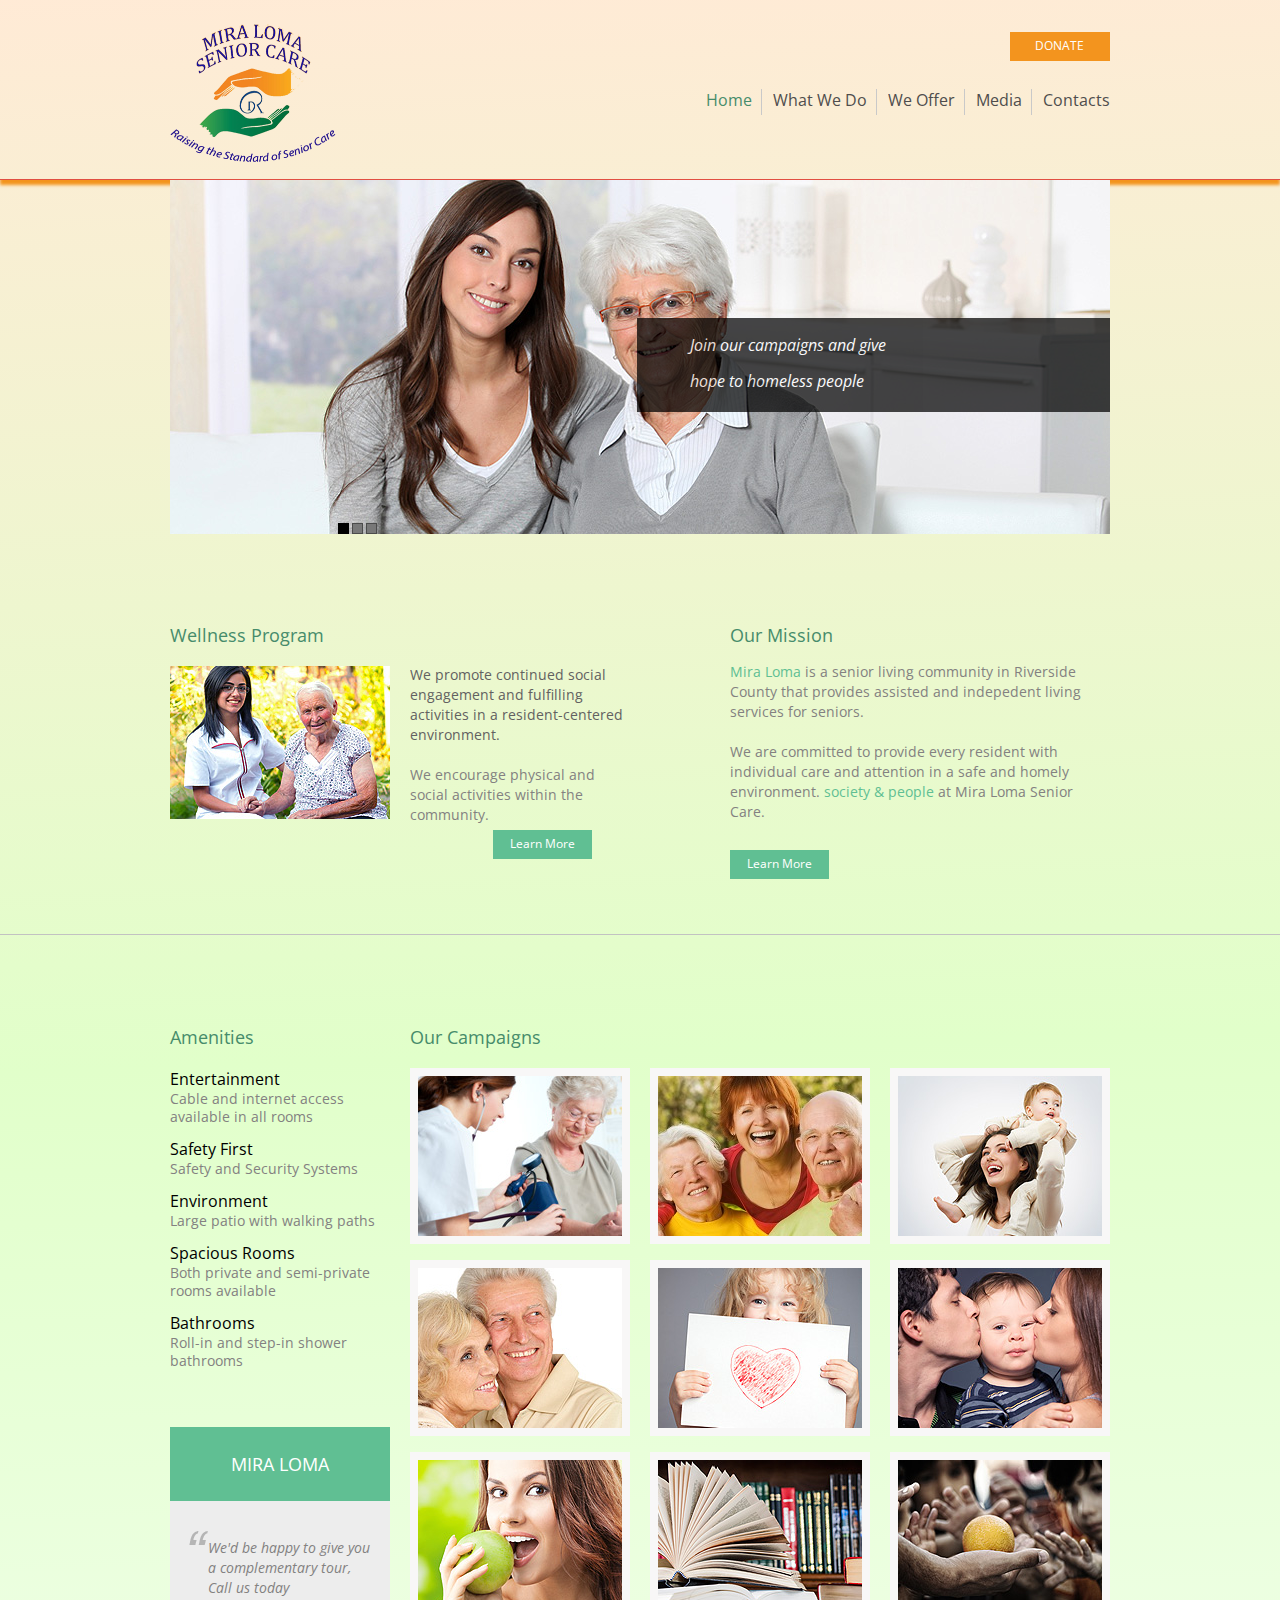
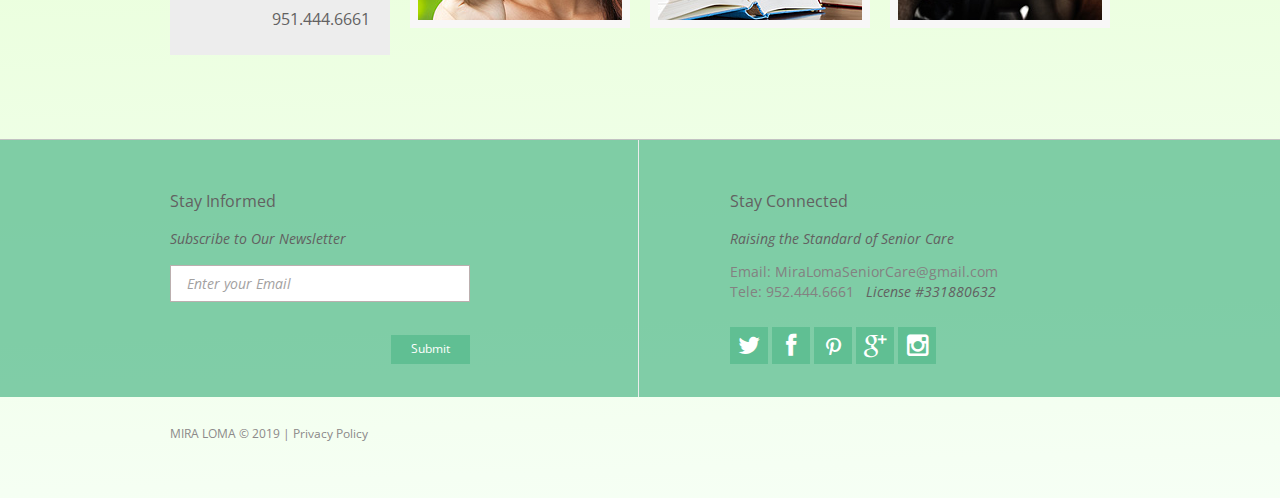
<file: index.html>
﻿<!DOCTYPE html>
<html lang="en">
	<head>
	<title>Home</title>
	<meta charset="utf-8">
	<meta name = "format-detection" content = "telephone=no" />
	<link rel="icon" href="images/favicon.ico">
	<link rel="shortcut icon" href="images/favicon.ico" />
	<link rel="stylesheet" href="css/form.css">
	<link rel="stylesheet" href="css/thumbs.css">
	<link rel="stylesheet" href="css/slider.css">
	<link rel="stylesheet" href="css/style.css">
	<script src="js/jquery.js"></script>
	<script src="js/jquery-migrate-1.2.1.js"></script>
	<script src="js/script.js"></script>
	<script src="js/superfish.js"></script>
	<script src="js/sForm.js"></script>
	<script src="js/jquery.ui.totop.js"></script>
	<script src="js/jquery.equalheights.js"></script>
	<script src="js/jquery.easing.1.3.js"></script>
	<script src="js/jquery.iosslider.min.js"></script>
	<script>
	$(document).ready(function(){
		$().UItoTop({ easingType: 'easeOutQuart' });
		});
	</script>
	<!--[if lt IE 8]>
	<div style=' clear: both; text-align:center; position: relative;'>
		<a href="http://windows.microsoft.com/en-US/internet-explorer/products/ie/home?ocid=ie6_countdown_bannercode">
			<img src="http://storage.ie6countdown.com/assets/100/images/banners/warning_bar_0000_us.jpg" border="0" height="42" width="820" alt="You are using an outdated browser. For a faster, safer browsing experience, upgrade for free today." />
		</a>
	</div>
	<![endif]-->
	<!--[if lt IE 9]>
	<script src="js/html5shiv.js"></script>
	<link rel="stylesheet" media="screen" href="css/ie.css">
	<![endif]-->
      
	</head>
	<body class="page1" id="top">
<!--==============================header=================================-->
		<header>
			<div class="container_12">
				<div class="grid_12">
					<h1>
						<a href="index.html">
							<img class="logo" src="images/logo.png" alt="Your Happy Family">
						</a>
					</h1>
					<div class="menu_block ">
						<a href="#" class="donate">DONATE</a>
						<div class="clear"></div>
						<nav class="horizontal-nav full-width horizontalNav-notprocessed">
							<ul class="sf-menu">
								<li class="current"><a href="index.html">Home</a></li>
								<li><a href="WhatWeDo.html">What We Do</a></li>
								<li><a href="WeOffer.html">We Offer</a></li>
								<li><a href="Media.html">Media</a></li>
								<li><a href="Contactus.html">Contacts</a></li>
							</ul>
						</nav>
						<div class="clear"></div>
					</div>
				</div>
			</div>
		</header>
		<div class="fluidHeight container_12">
			<div class="sliderContainer">
				<div class="iosSlider">
					<div class="slider">
						<div class="item item1">
							<div class="inner">
								<div class="text1"><span>Join our campaigns and give <br>hope to homeless people</span></div>
							</div>
						</div>
						<div class="item item2">
							<div class="inner">
								<div class="text1"><span>Make the right choice! <br>Help those who are in need.</span></div>
							</div>
						</div>
						<div class="item item3">
							<div class="inner">
								<div class="text1"><span>Our mission is to engage more people in the fight <br> for better life of needy people</span></div>
							</div>
						</div>
					</div>
				</div>
				<div class="slideSelectors">
					<div class="item selected"></div>
					<div class="item"></div>
					<div class="item"></div>
				</div>
			</div>
		</div>
<!--==============================Content=================================-->
		<div class="content">
			<div class="container_12">
				<div class="grid_6">
					<h2>Wellness Program</h2>
					<img src="images/page1_img1.jpg" alt="" class="img_inner fleft">
					<div class="extra_wrapper">
						<p class="col2">We promote continued social engagement and fulfilling activities in a resident-centered environment.</p>
						We encourage physical and social activities within the community.
						<a href="WeOffer.html" class="btn">Learn More</a>
					</div>
					<div class="clear"></div>
				</div>
				<div class="grid_5 prefix_1">
					<h2>Our Mission</h2>
					<div class="rel1">
						<p><span class="col1"><a href="WhatWeDo.html" >Mira Loma</a></span> is a senior living community in Riverside County that provides assisted and indepedent living services for seniors.</p>
						We are committed to provide every resident with individual care and attention in a safe and homely environment. <span class="col1"><a href="Media.html" rel="nofollow">society &amp; people </a></span> at Mira Loma Senior Care.
					</div>
                    <a href="WhatWeDo.html" class="btn">Learn More</a>
				</div>
			</div>
			<div class="hor"></div>
			<div class="container_12">
				<div class="grid_3">
					<h2>Amenities</h2>
					<ul class="list">
						<li>
							<div class="extra_wrapper">
								<div class="title col2"><a href="#">Entertainment</a></div>
								Cable and internet access available in all rooms
							</div>
						</li>
						<li>
							
							<div class="extra_wrapper">
								<div class="title col2"><a href="#">Safety First</a></div>
								Safety and Security Systems
							</div>
						</li>
						<li>
							
							<div class="extra_wrapper">
								<div class="title col2"><a href="#">Environment</a></div>
								Large patio with walking paths
							</div>
						</li>
						<li>
							
							<div class="extra_wrapper">
								<div class="title col2"><a href="#">Spacious Rooms</a></div>
								Both private and semi-private rooms available
							</div>
						</li>
                        <li>

                            <div class="extra_wrapper">
                                <div class="title col2"><a href="#">Bathrooms</a></div>
                                Roll-in and step-in shower bathrooms
                            </div>
                        </li>
					</ul>
					<blockquote class="bq1">
						<div class="title">MIRA LOMA </div>
						<p>We'd be happy to give you a complementary tour, Call us today</p>
						<div class="col2">951.444.6661</div>
					</blockquote>
				</div>
				<div class="grid_9">
					<h2>Our Campaigns</h2>
					<section>
						<ul id="da-thumbs" class="da-thumbs">
							<li>
								<a href="#">
								<img src="images/th1.jpg" alt="" />
								<div><span>Medication Management</span></div>
								</a>
							</li>
							<li>
								<a href="#">
								<img src="images/th2.jpg" alt="" />
								<div><span>Daily Exercise Activities</span></div>
								</a>
							</li>
							<li>
								<a href="#">
								<img src="images/th3.jpg" alt="" />
								<div><span>Empowering Women</span></div>
								</a>
							</li>
							<li>
								<a href="#">
								<img src="images/th4.jpg" alt="" />
								<div><span>Relationship-Based care</span></div>
								</a>
							</li>
							<li>
								<a href="#">
								<img src="images/th5.jpg" alt="" />
								<div><span>A Team of Serving Hearts</span></div>
								</a>
							</li>
							<li>
								<a href="#">
								<img src="images/th6.jpg" alt="" />
								<div><span>Dementia Care Program</span></div>
								</a>
							</li>
							<li>
								<a href="#">
								<img src="images/th7.jpg" alt="" />
								<div><span>Healthy Nutrition</span></div>
								</a>
							</li>
							<li>
								<a href="#">
								<img src="images/th8.jpg" alt="" />
								<div><span>Educated World</span></div>
								</a>
							</li>
							<li>
								<a href="#">
								<img src="images/th9.jpg" alt="" />
								<div><span>A Joy of Every Day</span></div>
								</a>
							</li>
						</ul>
					</section>
				</div>
			</div>
		</div>
		<div class="bottom_block">
			<div class="container_12">
				<div class="grid_4">
					<h3>Stay Informed</h3>
					<div class="text1">Subscribe to Our Newsletter</div>
					<form id="newsletter">
						<div class="rel">
							<div class="success">Your subscribe request has been sent!</div>
							<label class="email">
								<input type="email" value="Enter your Email" >
								<span class="error">*This is not a valid email address.</span>
							</label>
						</div>
						<a href="#" class="btn" data-type="submit">Submit</a>
					</form>
				</div>
				<div class="grid_5 prefix_3">
					<h3>Stay Connected</h3>
                    <div class="text1">
                        Raising the Standard of Senior Care
                    </div>
                        Email: MiraLomaSeniorCare@gmail.com 
                    <br />
                       Tele: 952.444.6661 <span class="text1"> &nbsp; License #331880632</span>                         
                    <div class="socials">
                            <a href="#"><div class="fa fa-twitter"></div></a>
                            <a href="#"><div class="fa fa-facebook"></div></a>
                            <a href="#"><div class="fa fa-pinterest-square"></div></a>
                            <a href="#"><div class="fa fa-google-plus"></div></a>
                            <a href="#"><div class="fa fa-instagram"></div></a>
                        </div>
                    </div>
			</div>
		</div>
<!--==============================footer=================================-->
		<footer>
			<div class="container_12">
				<div class="grid_12">
                    <div class="copy1">
                        MIRA LOMA &copy; 2019 | <a href="#">Privacy Policy</a> 
                    </div>
				</div>
			</div>
		</footer>
		<script src="js/jquery.hoverdir.js"></script>
		<script>
		$(document).ready(function() {
		 $('.iosSlider').iosSlider({
			desktopClickDrag: true,
			snapToChildren: true,
			navSlideSelector: '.sliderContainer .slideSelectors .item',
			onSlideComplete: slideComplete,
			onSliderLoaded: sliderLoaded,
			onSlideChange: slideChange,
			scrollbar: false,
			autoSlide: true,
			autoSlideTimer: 3300,
			infiniteSlider: true
		 });
		});
		function slideChange(args) {
		 $('.sliderContainer .slideSelectors .item').removeClass('selected');
		 $('.sliderContainer .slideSelectors .item:eq(' + (args.currentSlideNumber - 1) + ')').addClass('selected');
		}
		function slideComplete(args) {
		 if(!args.slideChanged) return false;
		 $(args.sliderObject).find('.text1, .text2').attr('style', '');
		 $(args.currentSlideObject).find('.text1').animate({
			right: '100px',
			opacity: '0.72'
		 }, 400, 'easeOutQuint');
		 $(args.currentSlideObject).find('.text2').delay(200).animate({
			right: '70px',
			opacity: '0.72'
		 }, 400, 'easeOutQuint');
		}
		function sliderLoaded(args) {
		 $(args.sliderObject).find('.text1, .text2').attr('style', '');
		 $(args.currentSlideObject).find('.text1').animate({
			right: '100px',
			opacity: '0.72'
		 }, 400, 'easeOutQuint');
		 $(args.currentSlideObject).find('.text2').delay(200).animate({
			right: '70px',
			opacity: '0.72'
		 }, 400, 'easeOutQuint');
		 slideChange(args);
		}
		$(function() {
				$(' #da-thumbs > li ').each( function() { $(this).hoverdir(); } );
			});
		</script>
	</body>
</html>
</file>
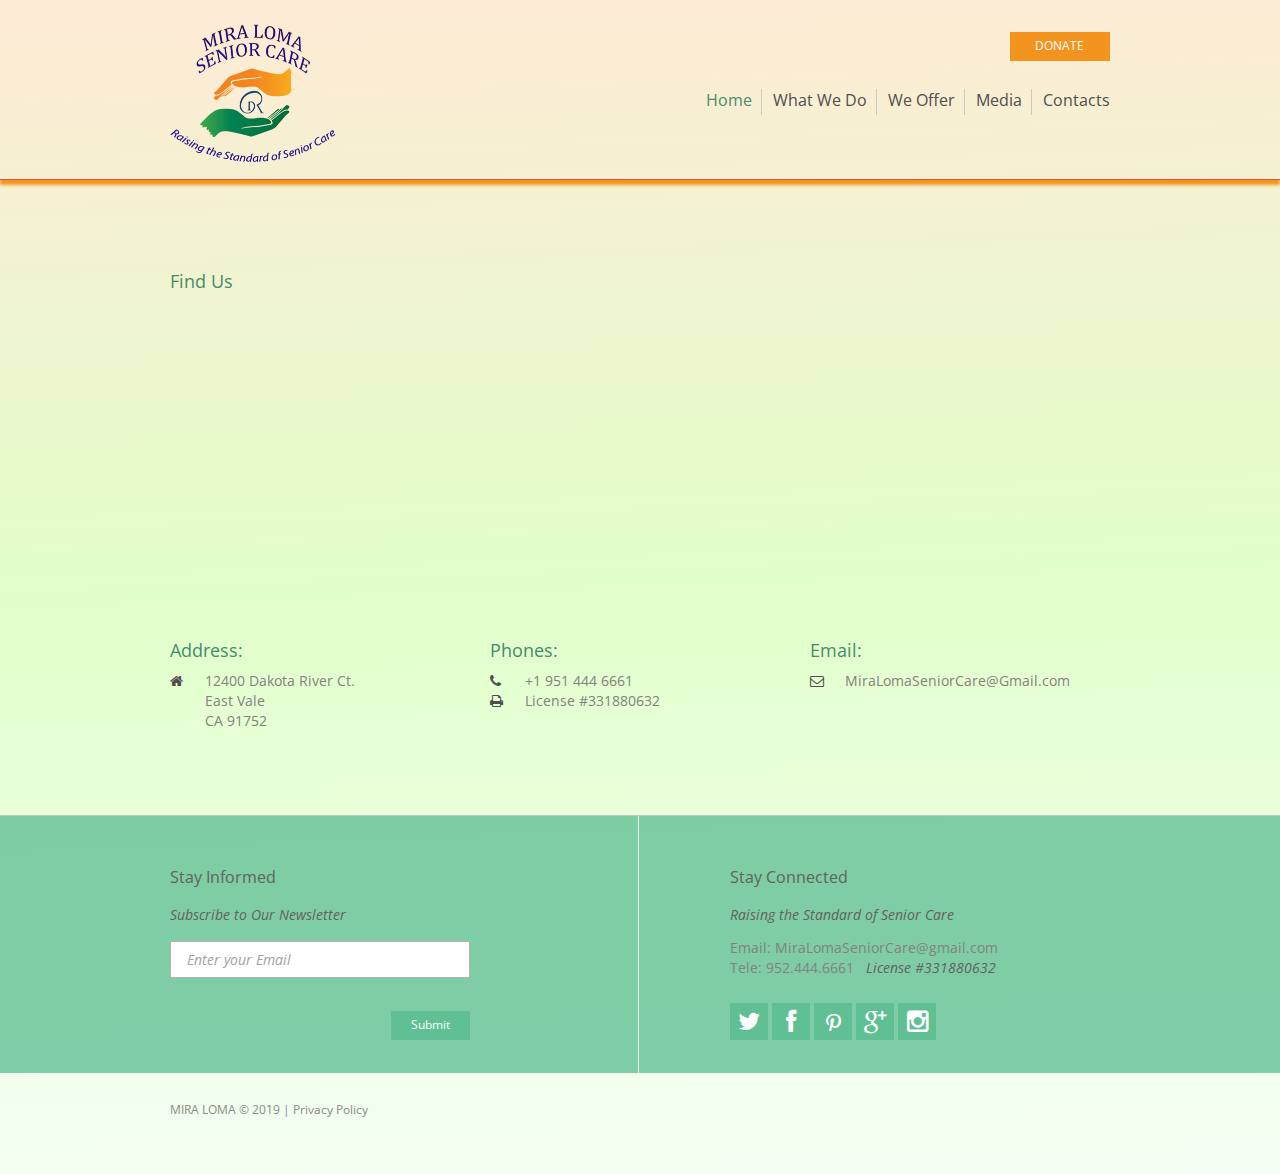
<file: Contactus.html>
﻿<!DOCTYPE html>
<html lang="en">
	<head>
		<title>Contacts</title>
		<meta charset="utf-8">
		<meta name = "format-detection" content = "telephone=no" />
		<link rel="icon" href="images/favicon.ico">
		<link rel="shortcut icon" href="images/favicon.ico" />
		<link rel="stylesheet" href="css/form.css">
		<link rel="stylesheet" href="css/style.css">
		<script src="js/jquery.js"></script>
		<script src="js/jquery-migrate-1.2.1.js"></script>
		<script src="js/script.js"></script>
		<script src="js/superfish.js"></script>
		<script src="js/sForm.js"></script>
		<script src="js/TMForm.js"></script>
		<script src="js/jquery.ui.totop.js"></script>
		<script src="js/jquery.equalheights.js"></script>
		<script src="js/jquery.easing.1.3.js"></script>
		<script>
		$(document).ready(function(){
			$().UItoTop({ easingType: 'easeOutQuart' });
			});
		</script>
		<!--[if lt IE 8]>
		<div style=' clear: both; text-align:center; position: relative;'>
			<a href="http://windows.microsoft.com/en-US/internet-explorer/products/ie/home?ocid=ie6_countdown_bannercode">
			<img src="http://storage.ie6countdown.com/assets/100/images/banners/warning_bar_0000_us.jpg" border="0" height="42" width="820" alt="You are using an outdated browser. For a faster, safer browsing experience, upgrade for free today." />
			</a>
		</div>
		<![endif]-->
		<!--[if lt IE 9]>
		<script src="js/html5shiv.js"></script>
		<link rel="stylesheet" media="screen" href="css/ie.css">
		<![endif]-->
	</head>
	<body class="page1" id="top">
<!--==============================header=================================-->
		<header>
			<div class="container_12">
				<div class="grid_12">
					<h1>
						<a href="index.html">
                            <img class="logo" src="images/logo.png" alt="Your Happy Family">
						</a>
					</h1>
					<div class="menu_block">
						<a href="#" class="donate">DONATE</a>
						<div class="clear"></div>
						<nav class="horizontal-nav full-width horizontalNav-notprocessed">
                            <ul class="sf-menu">
                                <li class="current"><a href="index.html">Home</a></li>
                                <li><a href="WhatWeDo.html">What We Do</a></li>
                                <li><a href="WeOffer.html">We Offer</a></li>
                                <li><a href="Media.html">Media</a></li>
                                <li><a href="Contactus.html">Contacts</a></li>
                            </ul>
						</nav>
						<div class="clear"></div>
					</div>
				</div>
			</div>
		</header>
<!--==============================Content=================================-->
		<div class="content"><div class="ic"></div>
			<div class="container_12">
				<div class="grid_12">
					<h2>Find Us</h2>
					<div class="map">
						<figure class="">
                            <iframe src="https://www.google.com/maps/embed?pb=!4v1562327881183!6m8!1m7!1sxJFlS3hV-wLf5-ODtLV0Cw!2m2!1d33.9632033338934!2d-117.5540789525564!3f313.84718359472356!4f-0.0003500827138935847!5f0.7820865974627469" frameborder="0" style="border:0" allowfullscreen></iframe>
							</figure>
						<div class="grid_4 alpha">
							<h2>Address:</h2>
							<address>
								<span class="fa fa-home"></span>
								12400 Dakota River Ct.<br>
								East Vale <br>
								CA 91752
							</address>
						</div>
						<div class="grid_4">
							<h2>Phones:</h2>
							<div class="m_phone">
								<div class="fa fa-phone"></div>
								+1 951 444 6661
							</div>
							<div class="m_phone">
								<div class="fa fa-print"></div>
								License #331880632
							</div>
						</div>
						<div class="grid_4 omega">
							<h2>Email:</h2>
							<a href="#"><span class="fa fa-envelope-o"></span> MiraLomaSeniorCare@Gmail.com</a>
						</div>
						<div class="clear"></div>
					</div>
					<!--<h2>Contact Form</h2>


					<form id="form">
						<div class="success_wrapper">
							<div class="success-message">Contact form submitted</div>
						</div>
						<label class="name">
							<input type="text" placeholder="Name:" data-constraints="@Required @JustLetters" />
							<span class="empty-message">*This field is required.</span>
							<span class="error-message">*This is not a valid name.</span>
						</label>
						<label class="email">
							<input type="text" placeholder="Email:" data-constraints="@Required @Email" />
							<span class="empty-message">*This field is required.</span>
							<span class="error-message">*This is not a valid email.</span>
						</label>
						<label class="subject">
							<input type="text" placeholder="Subject:" data-constraints="@Required @JustLetters"/>
							<span class="empty-message">*This field is required.</span>
							<span class="error-message">*This is not a valid phone.</span>
						</label>
						<label class="message">
							<textarea placeholder="Message:" data-constraints='@Required @Length(min=20,max=999999)'></textarea>
							<span class="empty-message">*This field is required.</span>
							<span class="error-message">*The message is too short.</span>
						</label>
						<div>
							<div class="clear"></div>
							<div class="btns">
								<a href="#" data-type="reset" class="btn">Clear</a>
								<a href="#" data-type="submit" class="btn">Send</a>
							</div>
						</div>
					</form>-->
				</div>
			</div>
		</div>
        <div class="bottom_block">
            <div class="container_12">
                <div class="grid_4">
                    <h3>Stay Informed</h3>
                    <div class="text1">Subscribe to Our Newsletter</div>
                    <form id="newsletter">
                        <div class="rel">
                            <div class="success">Your subscribe request has been sent!</div>
                            <label class="email">
                                <input type="email" value="Enter your Email">
                                <span class="error">*This is not a valid email address.</span>
                            </label>
                        </div>
                        <a href="#" class="btn" data-type="submit">Submit</a>
                    </form>
                </div>
                <div class="grid_5 prefix_3">
                    <h3>Stay Connected</h3>
                    <div class="text1">
                        Raising the Standard of Senior Care
                    </div>
                    Email: MiraLomaSeniorCare@gmail.com
                    <br />
                    Tele: 952.444.6661 <span class="text1"> &nbsp; License #331880632</span>
                    <div class="socials">
                        <a href="#"><div class="fa fa-twitter"></div></a>
                        <a href="#"><div class="fa fa-facebook"></div></a>
                        <a href="#"><div class="fa fa-pinterest-square"></div></a>
                        <a href="#"><div class="fa fa-google-plus"></div></a>
                        <a href="#"><div class="fa fa-instagram"></div></a>
                    </div>
                </div>
            </div>
        </div>
<!--==============================footer=================================-->
        <footer>
            <div class="container_12">
                <div class="grid_12">
                    <div class="copy1">
                        MIRA LOMA &copy; 2019 | <a href="#">Privacy Policy</a>
                    </div>
                </div>
            </div>
        </footer>
	</body>
</html>
</file>
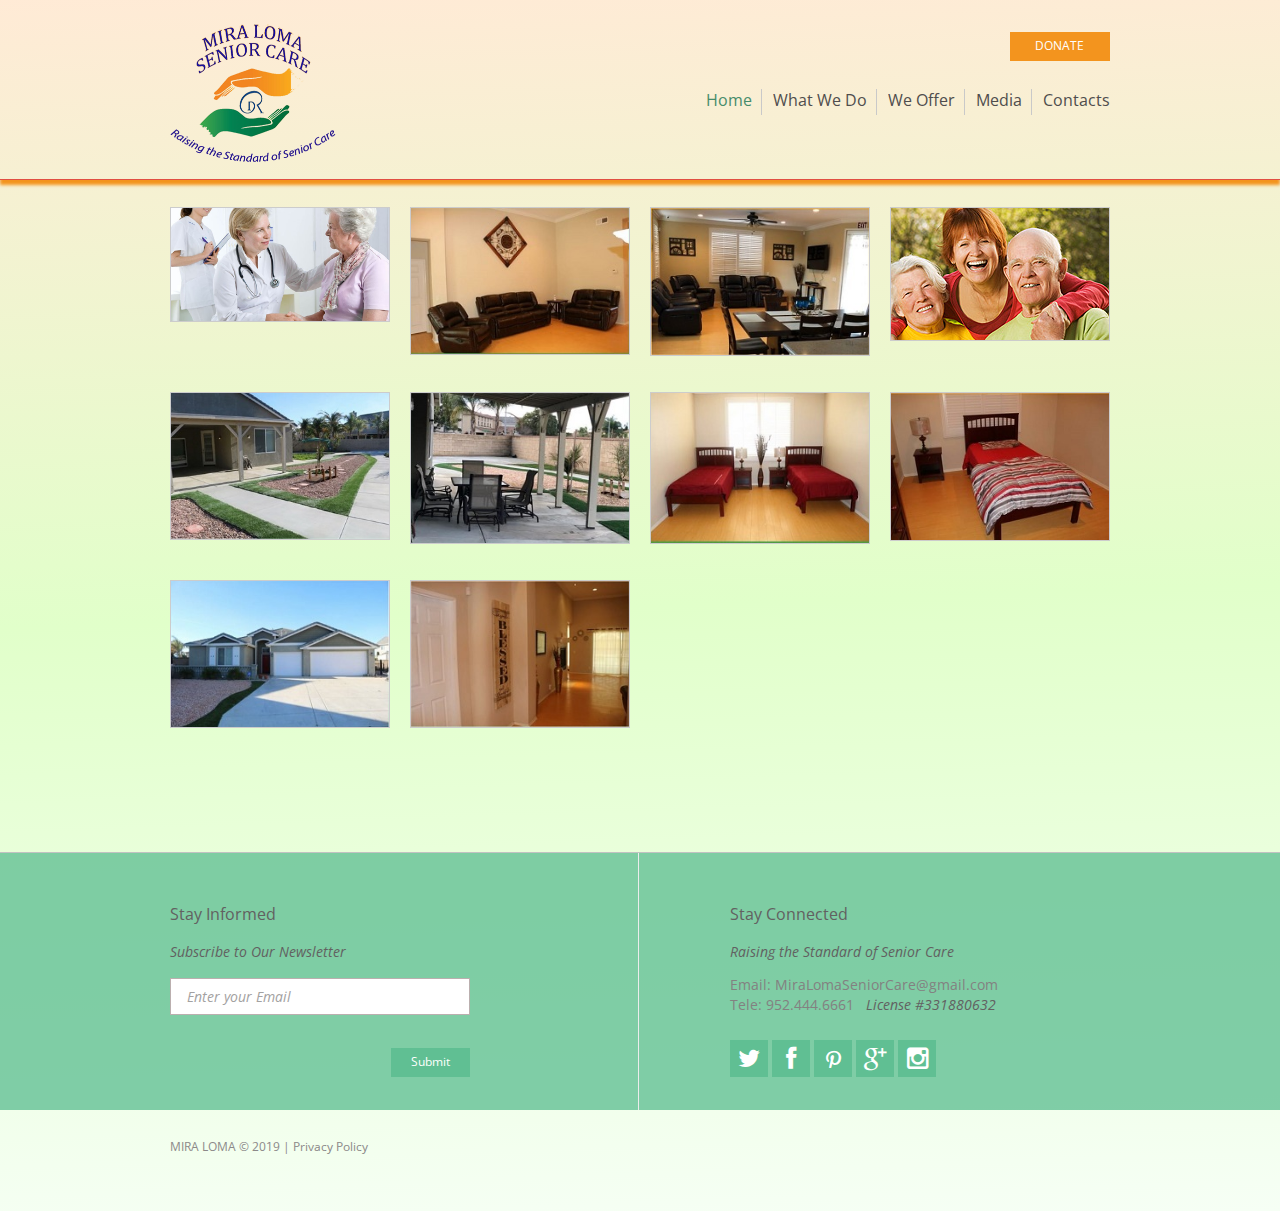
<file: Media.html>
﻿<!DOCTYPE html>
<html lang="en">
	<head>
		<title>Get Involved</title>
		<meta charset="utf-8">
		<meta name = "format-detection" content = "telephone=no" />
		<link rel="icon" href="images/favicon.ico">
		<link rel="shortcut icon" href="images/favicon.ico" />
		<link rel="stylesheet" href="css/form.css">
		<link rel="stylesheet" href="css/touchTouch.css">
		<link rel="stylesheet" href="css/style.css">
		<script src="js/jquery.js"></script>
		<script src="js/jquery-migrate-1.2.1.js"></script>
		<script src="js/script.js"></script>
		<script src="js/superfish.js"></script>
		<script src="js/sForm.js"></script>
		<script src="js/jquery.ui.totop.js"></script>
		<script src="js/jquery.equalheights.js"></script>
		<script src="js/jquery.easing.1.3.js"></script>
		<script src="js/touchTouch.jquery.js"></script>
		<script>
		$(document).ready(function(){
			$().UItoTop({ easingType: 'easeOutQuart' });
			$('.gallery a.gal').touchTouch();
			});
		</script>
		<!--[if lt IE 8]>
		<div style=' clear: both; text-align:center; position: relative;'>
			<a href="http://windows.microsoft.com/en-US/internet-explorer/products/ie/home?ocid=ie6_countdown_bannercode">
			<img src="http://storage.ie6countdown.com/assets/100/images/banners/warning_bar_0000_us.jpg" border="0" height="42" width="820" alt="You are using an outdated browser. For a faster, safer browsing experience, upgrade for free today." />
			</a>
		</div>
		<![endif]-->
		<!--[if lt IE 9]>
		<script src="js/html5shiv.js"></script>
		<link rel="stylesheet" media="screen" href="css/ie.css">
		<![endif]-->
	</head>
	<body class="" id="top">
<!--==============================header=================================-->
		<header>
			<div class="container_12">
				<div class="grid_12">
					<h1>
						<a href="index.html">
                            <img class="logo" src="images/logo.png" alt="Your Happy Family">
						</a>
					</h1>
					<div class="menu_block ">
						<a href="#" class="donate">DONATE</a>
						<div class="clear"></div>
						<nav class="horizontal-nav full-width horizontalNav-notprocessed">
                            <ul class="sf-menu">
                                <li class="current"><a href="index.html">Home</a></li>
                                <li><a href="WhatWeDo.html">What We Do</a></li>
                                <li><a href="WeOffer.html">We Offer</a></li>
                                <li><a href="Media.html">Media</a></li>
                                <li><a href="Contactus.html">Contacts</a></li>
                            </ul>
						</nav>
						<div class="clear"></div>
					</div>
				</div>
			</div>
		</header>
<!--==============================Content=================================-->
		<div class="content">
			<div class="container_12">
				<div class="gallery">
					<div class="grid_3">
						
						<a href="images/big1.jpg" class="gal"><img src="images/page4_img1.jpg" alt=""></a>
						
						<br>
						
					</div>
					<div class="grid_3">
						
						<a href="images/big2.jpg" class="gal"><img src="images/page4_img2.jpg" alt=""></a>
						
						<br>
					
					</div>
					<div class="grid_3">
						
						<a href="images/big3.jpg" class="gal"><img src="images/page4_img3.jpg" alt=""></a>
						
						<br>
					
					</div>
					<div class="grid_3">
						
						<a href="images/big4.jpg" class="gal"><img src="images/page4_img4.jpg" alt=""></a>
						
						<br>
					
					</div>
					<div class="clear"></div>
					<div class="grid_3">
						
						<a href="images/big5.jpg" class="gal"><img src="images/page4_img5.jpg" alt=""></a>
					
						<br>
						
					</div>
					<div class="grid_3">
						
						<a href="images/big6.jpg" class="gal"><img src="images/page4_img6.jpg" alt=""></a>
						
						<br>
					
					</div>
					<div class="grid_3">
						
						<a href="images/big7.jpg" class="gal"><img src="images/page4_img7.jpg" alt=""></a>
						
						<br>
					
					</div>
					<div class="grid_3">
						
						<a href="images/big8.jpg" class="gal"><img src="images/page4_img8.jpg" alt=""></a>
						
						<br>
						
					</div>
					<div class="clear"></div>
					<div class="grid_3">
						
						<a href="images/big9.jpg" class="gal"><img src="images/page4_img9.jpg" alt=""></a>
						
						<br>
						
					</div>
					<div class="grid_3">
						
						<a href="images/big10.jpg" class="gal"><img src="images/page4_img10.jpg" alt=""></a>
						
						<br>
						
					</div>
				</div>
			</div>
		</div>
        <div class="bottom_block">
            <div class="container_12">
                <div class="grid_4">
                    <h3>Stay Informed</h3>
                    <div class="text1">Subscribe to Our Newsletter</div>
                    <form id="newsletter">
                        <div class="rel">
                            <div class="success">Your subscribe request has been sent!</div>
                            <label class="email">
                                <input type="email" value="Enter your Email">
                                <span class="error">*This is not a valid email address.</span>
                            </label>
                        </div>
                        <a href="#" class="btn" data-type="submit">Submit</a>
                    </form>
                </div>
                <div class="grid_5 prefix_3">
                    <h3>Stay Connected</h3>
                    <div class="text1">
                        Raising the Standard of Senior Care
                    </div>
                    Email: MiraLomaSeniorCare@gmail.com
                    <br />
                    Tele: 952.444.6661 <span class="text1"> &nbsp; License #331880632</span>
                    <div class="socials">
                        <a href="#"><div class="fa fa-twitter"></div></a>
                        <a href="#"><div class="fa fa-facebook"></div></a>
                        <a href="#"><div class="fa fa-pinterest-square"></div></a>
                        <a href="#"><div class="fa fa-google-plus"></div></a>
                        <a href="#"><div class="fa fa-instagram"></div></a>
                    </div>
                </div>
            </div>
        </div>
        <!--==============================footer=================================-->
        <footer>
            <div class="container_12">
                <div class="grid_12">
                    <div class="copy1">
                        MIRA LOMA &copy; 2019 | <a href="#">Privacy Policy</a>
                    </div>
                </div>
            </div>
        </footer>
	</body>
</html>
</file>
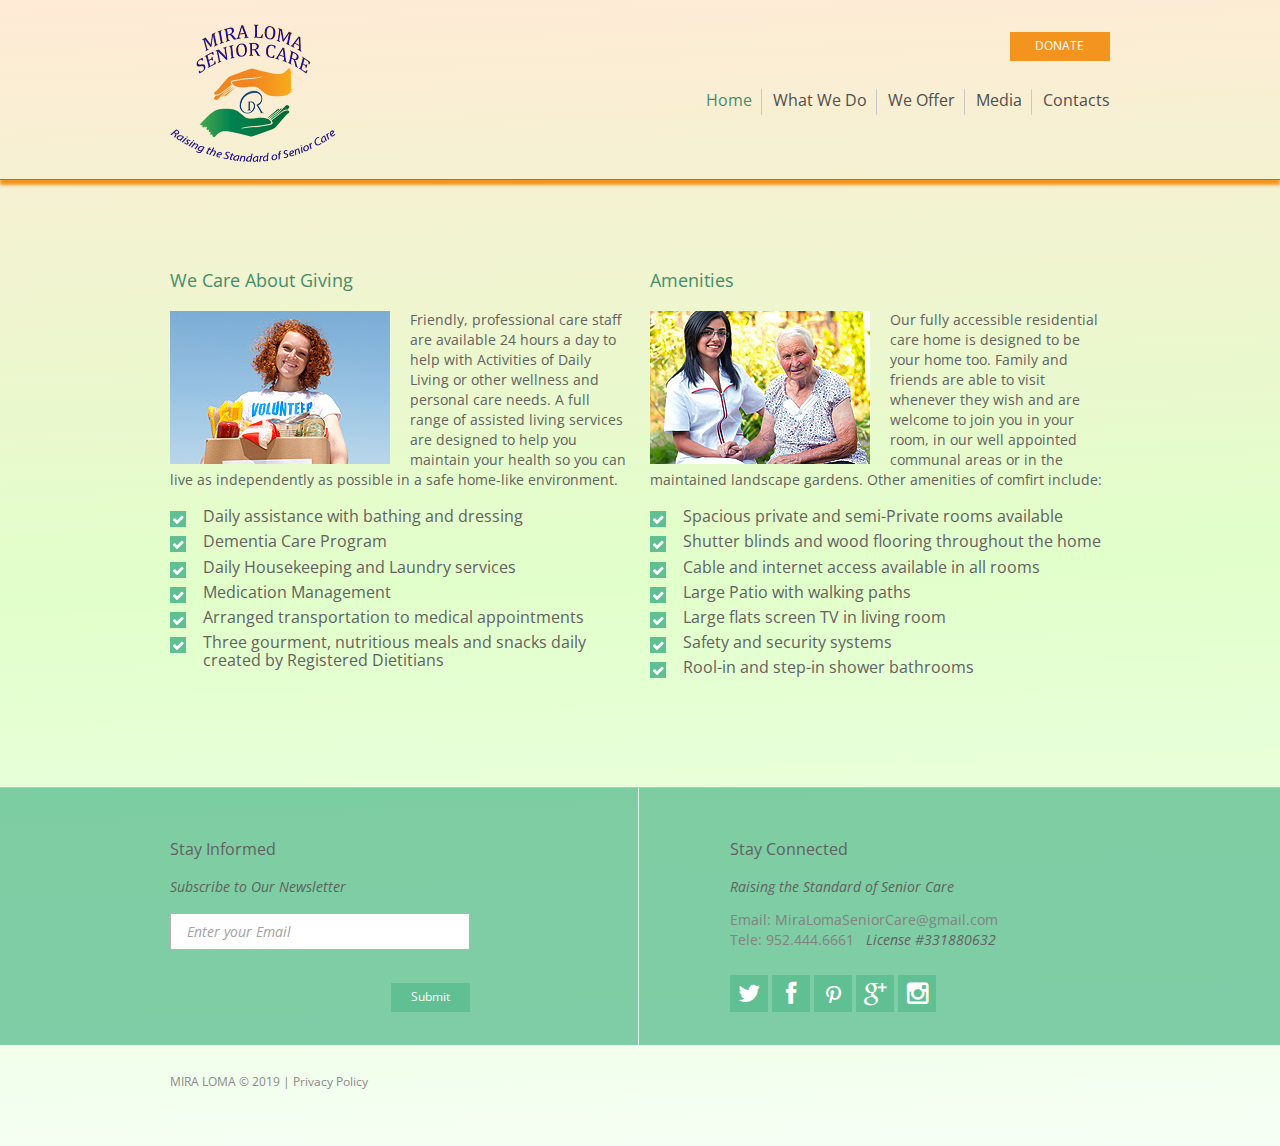
<file: WeOffer.html>
﻿<!DOCTYPE html>
<html lang="en">
	<head>
		<title>Media</title>
		<meta charset="utf-8">
		<meta name = "format-detection" content = "telephone=no" />
		<link rel="icon" href="images/favicon.ico">
		<link rel="shortcut icon" href="images/favicon.ico" />
		<link rel="stylesheet" href="css/form.css">
		<link rel="stylesheet" href="css/style.css">
		<script src="js/jquery.js"></script>
		<script src="js/jquery-migrate-1.2.1.js"></script>
		<script src="js/script.js"></script>
		<script src="js/superfish.js"></script>
		<script src="js/sForm.js"></script>
		<script src="js/jquery.ui.totop.js"></script>
		<script src="js/jquery.equalheights.js"></script>
		<script src="js/jquery.easing.1.3.js"></script>
		<script>
		$(document).ready(function(){
			$().UItoTop({ easingType: 'easeOutQuart' });
			});
		</script>
		<!--[if lt IE 8]>
		<div style=' clear: both; text-align:center; position: relative;'>
			<a href="http://windows.microsoft.com/en-US/internet-explorer/products/ie/home?ocid=ie6_countdown_bannercode">
			<img src="http://storage.ie6countdown.com/assets/100/images/banners/warning_bar_0000_us.jpg" border="0" height="42" width="820" alt="You are using an outdated browser. For a faster, safer browsing experience, upgrade for free today." />
			</a>
		</div>
		<![endif]-->
		<!--[if lt IE 9]>
		<script src="js/html5shiv.js"></script>
		<link rel="stylesheet" media="screen" href="css/ie.css">
		<![endif]-->
	</head>
	<body class="" id="top">
<!--==============================header=================================-->
		<header>
			<div class="container_12">
				<div class="grid_12">
					<h1>
						<a href="index.html">
                            <img class="logo" src="images/logo.png" alt="Your Happy Family">
						</a>
					</h1>
					<div class="menu_block ">
						<a href="#" class="donate">DONATE</a>
						<div class="clear"></div>
						<nav class="horizontal-nav full-width horizontalNav-notprocessed">
                            <ul class="sf-menu">
                                <li class="current"><a href="index.html">Home</a></li>
                                <li><a href="WhatWeDo.html">What We Do</a></li>
                                <li><a href="WeOffer.html">We Offer</a></li>
                                <li><a href="Media.html">Media</a></li>
                                <li><a href="Contactus.html">Contacts</a></li>
                            </ul>
						</nav>
						<div class="clear"></div>
					</div>
				</div>
			</div>
		</header>
<!--==============================Content=================================-->
		<div class="content">
			<div class="container_12">
                <div class="container_12">
                    <div class="grid_6">
                        <h2>We Care About Giving</h2>
                        <img src="images/page2_img1.jpg" alt="" class="img_inner fleft">
                        <div class="">
                            <p class="col2">Friendly, professional care staff are available 24 hours a day to help with Activities of Daily Living or other wellness and personal care needs.
                                A full range of assisted living services are designed to help you maintain your health so you can live as independently as possible in a safe home-like environment.
                               </p>
                            <ul class="list2 col2">
                                <li><a href="#">Daily assistance with bathing and dressing</a></li>
                                <li><a href="#">Dementia Care Program</a></li>
                                <li><a href="#">Daily Housekeeping and Laundry services</a></li>
                                <li><a href="#">Medication Management</a></li>
                                <li><a href="#">Arranged transportation to medical appointments</a></li>
                                <li><a href="#">Three gourment, nutritious meals and snacks daily created by Registered Dietitians </a></li>
                            </ul>
                            <br>
                        </div>
                      
                    </div>
                    <div class="grid_6">
                        <h2>Amenities</h2>
                        <img src="images/page2_img3.jpg" alt="" class="img_inner fleft">
                        <div class="">
                            <p class="col2">
                                Our fully accessible residential care home is designed to be your home too. Family and friends are able to visit whenever they wish and are welcome
                                to join you in your room, in our well appointed communal areas or in the maintained landscape gardens. Other amenities of comfirt include:
                            </p>
                            <ul class="list2 col2">
                                <li><a href="#">Spacious private and semi-Private rooms available</a></li>
                                <li><a href="#">Shutter blinds and wood flooring throughout the home</a></li>
                                <li><a href="#">Cable and internet access available in all rooms</a></li>
                                <li><a href="#">Large Patio with walking paths</a></li>
                                <li><a href="#">Large flats screen TV in living room</a></li>
                                <li><a href="#">Safety and security systems </a></li>
                                <li><a href="#">Rool-in and step-in shower bathrooms </a></li>
                            </ul>
                            <br>
                        </div>
                       
                    </div>
                </div>

				<!--<div class="grid_7">
					<div class="block2">
						<h2><a href="http://www.youtube.com/watch?v=W4GMYQx58OE">The Lizard Effect in Lesotho</a></h2>
						<figure class="video">
							<iframe width="640" height="360" src="http://www.youtube.com/embed/W4GMYQx58OE?feature=player_detailpage" frameborder="0" allowfullscreen></iframe>
						</figure>
						Lorem ipsum dolor sit amet, secteturipiscing elitno mollis erat mattis neque cilisis, sit amet ultricies erater utrum. Cras facilisis, nulla vel viverra auctor, leo magna sodales felis, quis malesuada nibh odio ut velit. Proin pharetra luctus diam
					</div>
					<div class="block2">
						<h2> <a href="http://www.youtube.com/watch?v=51eZ2IIPNas">Run It Forward - Official Charity (Promo Video)</a></h2>
						<figure class="video">
							<iframe width="640" height="360" src="http://www.youtube.com/embed/51eZ2IIPNas?feature=player_detailpage" frameborder="0" allowfullscreen></iframe>
						</figure>
						Dorem ipsum dolor sit amet, secteturipiscing elitno mollis erat mattis nequetolim cilisis, sit amet ultricies erater utrum. Dras facilisis, nulla vel viverra auctorleot magna sodales felis, quis malesuada nibh odio ut veliroin pharetra luctus di
					</div>
					<div class="block2">
						<h2><a href="http://www.youtube.com/watch?v=DEnlrE4iMBU">World Water Day Video from Charity: Water</a></h2>
						<figure class="video">
							<iframe width="640" height="360" src="http://www.youtube.com/embed/DEnlrE4iMBU?feature=player_detailpage" frameborder="0" allowfullscreen></iframe>
						</figure>
						Sorem ipsum dolor sit amet, secteturipiscing elitno mollis erat mattis nequetolim cilisis, sit amet ultricies erater utrum. Fras facilisis, nulla vel viverra auctorleot magna sodales felis, quis malesuada nibh odio ut veliroin pharetra
					</div>
				</div>
				<div class="grid_4 prefix_1">
					<h2>Top Videos</h2>
					<ul class="list2 col2">
						<li><a href="#">Vivamuagnamereoli molo der</a></li>
						<li><a href="#">Aliquam nibh ante, egestaslo</a></li>
						<li><a href="#">Integer convallis orci vel mi laoree</a></li>
						<li><a href="#">Hnteger convallis reoli molober</a></li>
						<li><a href="#">Holokitivamuagnamereoli molo</a></li>
						<li><a href="#">Geryvamuagnamereoli moki</a></li>
						<li><a href="#">Mertuagnamereoli molonuber</a></li>
						<li><a href="#">Berivamuagnamereoli molomi</a></li>
						<li><a href="#">Ferivamuagnamereoli molmji</a></li>
					</ul>
					<h2>Archive</h2>
					<ul class="list col2 l1">
						<li>
							<time datetime="2014-01-01">20<span>Jan</span></time>
							<div class="extra_wrapper"><a href="#">Lorem ipsum dolor sit ametcing elitno mollis erat mattis neque </a></div>
						</li>
						<li>
							<time datetime="2014-01-01">02<span>Feb</span></time>
							<div class="extra_wrapper"><a href="#">Zorem ipsum dolor sit uripiscing elitno mollis erat mattis neque </a></div>
						</li>
						<li>
							<time datetime="2014-01-01">10<span>Feb</span></time>
							<div class="extra_wrapper"><a href="#">Porem ipsum dolor sit etpiscing elitno mollis erat mattis neque</a></div>
						</li>
						<li>
							<time datetime="2014-01-01">02<span>Mar</span></time>
							<div class="extra_wrapper"><a href="#">Koloorem ipsum dolor sit amet, teturipiscing elitno mollis erat </a></div>
						</li>
					</ul>
				</div>-->


			</div>
		</div>
        <div class="bottom_block">
            <div class="container_12">
                <div class="grid_4">
                    <h3>Stay Informed</h3>
                    <div class="text1">Subscribe to Our Newsletter</div>
                    <form id="newsletter">
                        <div class="rel">
                            <div class="success">Your subscribe request has been sent!</div>
                            <label class="email">
                                <input type="email" value="Enter your Email">
                                <span class="error">*This is not a valid email address.</span>
                            </label>
                        </div>
                        <a href="#" class="btn" data-type="submit">Submit</a>
                    </form>
                </div>
                <div class="grid_5 prefix_3">
                    <h3>Stay Connected</h3>
                    <div class="text1">
                        Raising the Standard of Senior Care
                    </div>
                    Email: MiraLomaSeniorCare@gmail.com
                    <br />
                    Tele: 952.444.6661 <span class="text1"> &nbsp; License #331880632</span>
                    <div class="socials">
                        <a href="#"><div class="fa fa-twitter"></div></a>
                        <a href="#"><div class="fa fa-facebook"></div></a>
                        <a href="#"><div class="fa fa-pinterest-square"></div></a>
                        <a href="#"><div class="fa fa-google-plus"></div></a>
                        <a href="#"><div class="fa fa-instagram"></div></a>
                    </div>
                </div>
            </div>
        </div>
        <!--==============================footer=================================-->
        <footer>
            <div class="container_12">
                <div class="grid_12">
                    <div class="copy1">
                        MIRA LOMA &copy; 2019 | <a href="#">Privacy Policy</a>
                    </div>
                </div>
            </div>
        </footer>
	</body>
</html>
</file>
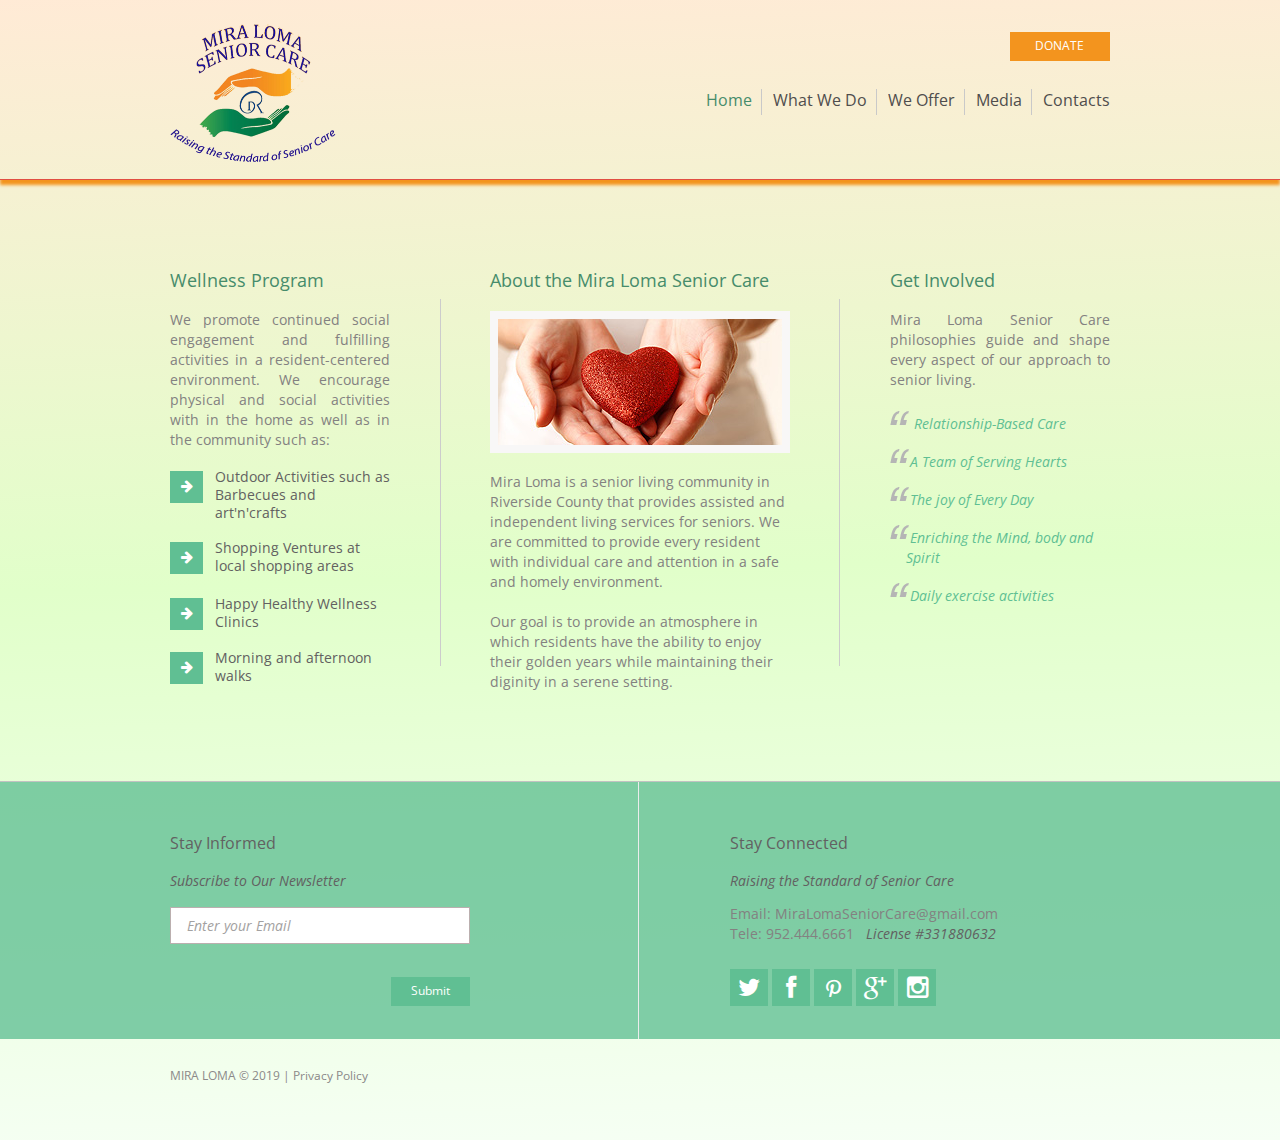
<file: WhatWeDo.html>
﻿<!DOCTYPE html>
<html lang="en">
	<head>
		<title>What We Do</title>
		<meta charset="utf-8">
		<meta name = "format-detection" content = "telephone=no" />
		<link rel="icon" href="images/favicon.ico">
		<link rel="shortcut icon" href="images/favicon.ico" />
		<link rel="stylesheet" href="css/form.css">
		<link rel="stylesheet" href="css/style.css">
		<script src="js/jquery.js"></script>
		<script src="js/jquery-migrate-1.2.1.js"></script>
		<script src="js/script.js"></script>
		<script src="js/superfish.js"></script>
		<script src="js/sForm.js"></script>
		<script src="js/jquery.ui.totop.js"></script>
		<script src="js/jquery.equalheights.js"></script>
		<script src="js/jquery.easing.1.3.js"></script>
		<script>
		$(document).ready(function(){
			$().UItoTop({ easingType: 'easeOutQuart' });
			});
		</script>
		<!--[if lt IE 8]>
		<div style=' clear: both; text-align:center; position: relative;'>
			<a href="http://windows.microsoft.com/en-US/internet-explorer/products/ie/home?ocid=ie6_countdown_bannercode">
				<img src="http://storage.ie6countdown.com/assets/100/images/banners/warning_bar_0000_us.jpg" border="0" height="42" width="820" alt="You are using an outdated browser. For a faster, safer browsing experience, upgrade for free today." />
			</a>
		</div>
		<![endif]-->
		<!--[if lt IE 9]>
		<script src="js/html5shiv.js"></script>
		<link rel="stylesheet" media="screen" href="css/ie.css">
		<![endif]-->
		</head>
	<body class="" id="top">
<!--==============================header=================================-->
		<header>
			<div class="container_12">
				<div class="grid_12">
					<h1>
						<a href="index.html">
                            <img class="logo" src="images/logo.png" alt="Your Happy Family">
						</a>
					</h1>
					<div class="menu_block">
						<a href="#" class="donate">DONATE</a>
						<div class="clear"></div>
						<nav class="horizontal-nav full-width horizontalNav-notprocessed">
                            <ul class="sf-menu">
                                <li class="current"><a href="index.html">Home</a></li>
                                <li><a href="WhatWeDo.html">What We Do</a></li>
                                <li><a href="WeOffer.html">We Offer</a></li>
                                <li><a href="Media.html">Media</a></li>
                                <li><a href="Contactus.html">Contacts</a></li>
                            </ul>
						</nav>
						<div class="clear"></div>
					</div>
				</div>
			</div>
		</header>
<!--==============================Content=================================-->
		<div class="content"> 
			
            <div class="container_12">
                <div class="grid_3 maxheight">
                    <h2>Wellness Program</h2>
                    <div class="bq2" style="text-align:justify">
                        We promote continued social engagement and fulfilling activities in a resident-centered environment. We encourage physical and social activities with in the home as well as in the community such as:
                    </div>
                    <br />
                        <ul class="list1 col2">
                            <li><a href="#">Outdoor Activities such as Barbecues and art'n'crafts</a></li>
                            <li><a href="#">Shopping Ventures at local shopping areas</a></li>
                            <li><a href="#">Happy Healthy Wellness Clinics</a></li>
                            <li><a href="#">Morning and afternoon walks</a></li>
                           
                        </ul>
                    </div>
                <div class="grid_4 prefix_1 suffix_1 ver maxheight">
                    <h2>About the Mira Loma Senior Care</h2>
                    <div class="block1">
                        <img src="images/page2_img4.jpg" alt="">
                        Mira Loma is a senior living community in Riverside County that provides assisted and independent living services for seniors.
                        We are committed to provide every resident with individual care and attention in a safe and homely environment.
                        <br /><br />
                         Our goal is to provide an atmosphere in which residents have the ability to enjoy their golden years while maintaining their diginity in a serene setting.
                    </div>
                </div>
                <div class="grid_3 maxheight">
                    <h2>Get Involved</h2>
                    <div style="text-align:justify">
                        <p>Mira Loma Senior Care philosophies guide and shape every aspect of our approach to senior living.   </p>
                    </div>
                        <blockquote class="bq2"><p  style="color:#60bf93;"> &nbsp; Relationship-Based Care</p> </blockquote>
                        <blockquote class="bq2"><p>&nbsp;A Team of Serving Hearts </p></blockquote>
                        <blockquote class="bq2"><p >&nbsp;The joy of Every Day</p> </blockquote>
                        <blockquote class="bq2"><p >&nbsp;Enriching the Mind, body and Spirit</p> </blockquote>
                    <blockquote class="bq2"><p>&nbsp;Daily exercise activities</p> </blockquote>
                   
                    </div>
            </div>

			
		</div>
        <div class="bottom_block">
            <div class="container_12">
                <div class="grid_4">
                    <h3>Stay Informed</h3>
                    <div class="text1">Subscribe to Our Newsletter</div>
                    <form id="newsletter">
                        <div class="rel">
                            <div class="success">Your subscribe request has been sent!</div>
                            <label class="email">
                                <input type="email" value="Enter your Email">
                                <span class="error">*This is not a valid email address.</span>
                            </label>
                        </div>
                        <a href="#" class="btn" data-type="submit">Submit</a>
                    </form>
                </div>
                <div class="grid_5 prefix_3">
                    <h3>Stay Connected</h3>
                    <div class="text1">
                        Raising the Standard of Senior Care
                    </div>
                    Email: MiraLomaSeniorCare@gmail.com
                    <br />
                    Tele: 952.444.6661 <span class="text1"> &nbsp; License #331880632</span>
                    <div class="socials">
                        <a href="#"><div class="fa fa-twitter"></div></a>
                        <a href="#"><div class="fa fa-facebook"></div></a>
                        <a href="#"><div class="fa fa-pinterest-square"></div></a>
                        <a href="#"><div class="fa fa-google-plus"></div></a>
                        <a href="#"><div class="fa fa-instagram"></div></a>
                    </div>
                </div>
            </div>
        </div>
        <!--==============================footer=================================-->
        <footer>
            <div class="container_12">
                <div class="grid_12">
                    <div class="copy1">
                        MIRA LOMA &copy; 2019 | <a href="#">Privacy Policy</a>
                    </div>
                </div>
            </div>
        </footer>
	</body>
</html>
</file>
<file: css/form.css>
/****Form****/

#form {
	padding-top: 14px;
}

#form input {
	width: 100%;
	height: 28px;
	float:left;
	border: 1px solid #cecece;
	background: #fefefe;
	box-sizing: border-box;
	-webkit-appearance: none;
	-moz-box-sizing: border-box; /*Firefox 1-3*/
	-webkit-box-sizing: border-box; /* Safari */
	color: #a3a1a1;
    font: italic 14px/24px 'Open Sans', sans-serif;
    padding: 0px 11px 4px;
}


#form textarea {
	width: 100%;
	height: 188px;
	background: #fefefe;
	position: relative;
	resize:none;
	overflow: hidden;
	box-sizing: border-box;
	-webkit-appearance: none;
	-moz-box-sizing: border-box; /*Firefox 1-3*/
	-webkit-box-sizing: border-box; /* Safari */
	float:left;
	margin: 0;
	color: #a3a1a1;
    font: italic 14px/24px 'Open Sans', sans-serif;
	border: 1px solid #cecece;
    padding: 0px 11px 4px;
}

#form  .message ._placeholder {
	padding-top: 8px;
}



#form ._placeholder {
	transition: 0.5s ease;
	-o-transition: 0.5s ease;
	-webkit-transition: 0.5s ease;
	color: #a3a1a1;
    font: italic 14px/24px 'Open Sans', sans-serif;
	border: 1px solid transparent;
    padding: 0px 11px 4px;
	height: 28px !important;
	width: 100% !important;
	box-sizing: border-box;
	-moz-box-sizing: border-box; /*Firefox 1-3*/
	-webkit-box-sizing: border-box; /* Safari */
	position: absolute;
	right: 0;
	top: 0;
	bottom: 0;
	left: 0;
	cursor: text !important;
	display: block;
}

#form ._placeholder.hidden {
	display: none;
}

#form ._placeholder.focused {
	opacity: 0.3;
}


#form .message ._placeholder {
	height: 100% !important;
}
#form label {
	position:relative;
	display: block;
	min-height: 48px;
	float: left;
	width: 299px;
}


#form label+label {
	margin-left: 21px;
}


#form label.message {
	width: 100%;
	margin-left: 0;
}




#form .error-message, #form .empty-message {
	color: #E02A05;
	font-size: 11px;
	line-height:14px;
	width:auto;
	position: absolute;
	z-index: 999;
	top: 7px;
	opacity: 0;
	right: 5px;
	float:left;
	transition: 0.5s ease;
	-o-transition: 0.5s ease;
	-webkit-transition: 0.5s ease;
}

/*#form .message .error-message, #form .message .empty-message {
	bottom: -16px;
}*/




#form .invalid .error-message, #form .empty .empty-message {
	opacity: 1;
}

.btns {
	padding-bottom: 3px;
	font-size: 0;
	line-height: 0;
	text-align: right;
	padding-top: 19px;
}

.btns a.btn {
	padding-left: 23px;
	padding-right: 23px;	
	margin: 0;
	display: inline-block;
	text-align: center;
	
}

.btns a.btn+a.btn {
	margin-left: 10px;
}






.phone {
	position: relative;
}



.message br {
	height: 0;
	line-height: 0;
}

#form .success-message {
	display: none;
	opacity: 0;
	position: absolute;
	background: #fefefe;
	border: 1px solid #cecece;
	width: 100%;
	color: #666666;
	height: 48px;
	text-align: center;
	padding: 12px 10px;
	z-index: 999;
	box-sizing: border-box;
	-moz-box-sizing: border-box; /*Firefox 1-3*/
	-webkit-box-sizing: border-box; /* Safari */
	transition: 0.5s ease;
	-o-transition: 0.5s ease;
	-webkit-transition: 0.5s ease;
}

#form.success .success-message {
	display: block;
	opacity: 1;
}

.success_wrapper {
	position: relative;	
}



#newsletter {
    padding: 3px 0px 0px;
}



#newsletter .rel {
    position: relative;
    width: 100%;
    float: left;
    overflow: visible;
    margin-bottom: 33px;
}

#newsletter .email {
    width: 100%;
    display: block;
    float: left;
}


#newsletter input {
   	border: none;
    -moz-box-sizing: border-box;
    -webkit-box-sizing: border-box;
    -o-box-sizing: border-box;
    box-sizing: border-box;
    display: block;
    float: left;
	box-shadow: none !important;
    border: 1px solid #bbafaf;
    width: 100%;
    background-color: #fff;
    color: #a3a1a1;
    font: italic 14px/20px 'Open Sans', sans-serif;
    height: 37px;
    padding: 8px 16px 9px;
    -moz-box-sizing: border-box;
 -webkit-box-sizing: border-box;
 -o-box-sizing: border-box;
 box-sizing: border-box;
 -webkit-appearance: none;
 transition: 0.5s ease;
    -o-transition: 0.5s ease;
    -webkit-transition: 0.5s ease;
}



#newsletter a {
    margin-top: 0;
    padding-left: 20px;
    padding-right: 20px;
    cursor: pointer;
    display: block;
    float: right;

}

#newsletter a:hover {
    background-position: 0 bottom;
}


#newsletter .error, #form1 .empty {     
    height:0px;
    top: 2px;
    right: 1px;
    text-align: right;
    font-size: 10px;
    line-height: 32px;
    color: #ff0000;
    display: block;
    overflow: hidden;
    background-color: #fff;
    z-index: 999;
    padding-right: 10px;
    -webkit-transition:  0.3s ease-out; 
    -o-transition: all 0.3s ease-out; 
    transition: all 0.3s ease-out; 
    position: absolute;
    -moz-box-sizing: border-box;
    -webkit-box-sizing: border-box;
    -o-box-sizing: border-box;
    box-sizing: border-box;
    }

#newsletter label.invalid .error {
    /*display: block;*/
    height:32px;

}

#newsletter .success {
    width: 100%;
    top: 0px;
    z-index: 999;
    -moz-box-sizing: border-box;
    -webkit-box-sizing: border-box;
    -o-box-sizing: border-box;
    box-sizing: border-box; 
    display: none;  
    background: #fff;
    color: #626161;
    border: 1px solid #bbafaf;
    font-style: italic;
    left: 0px;
    height: 37px;
    overflow: hidden;
    padding: 7px 10px;
    -webkit-transition:  0.3s ease-out; 
    -o-transition: all 0.3s ease-out; 
    transition: all 0.3s ease-out; 
    position: absolute;
}
</file>
<file: css/thumbs.css>
.da-thumbs {
	list-style: none;
	position: relative;
	margin: 0px -10px;
	padding: 1px 0 0;
}
.da-thumbs li {
	float: left;
	margin: 0 10px 16px;
	background: #fff;
	padding: 8px;
	background-color: #f8f7f7;
	position: relative;
}
.da-thumbs li a,
.da-thumbs li a img {
	display: block;
	position: relative;
}
.da-thumbs li a {
	overflow: hidden;
}
.da-thumbs li a div {
	position: absolute;
	background: #333;
	background: rgba(0,0,0,0.73);
	width: 100%;
	height: 100%;
}
.da-thumbs li a div span {
	display: block;
	padding: 10px 0 9px;
	font-size: 16px;
	margin: 34px 14px 20px 14px;
	font-weight: normal;
	color: #fff;
	border-bottom: 1px solid rgba(255,255,255,0.55);
	box-shadow: 0 1px 0 rgba(0,0,0,0.1), 0 -15px 0 rgba(255,255,255,0.73);
}
</file>
<file: css/slider.css>
/* ios slider details */
.fluidHeight {
	position: relative;
	width: 100%;
	height: 354px;
}

.sliderContainer {
	height: 100%;
	max-height: 354px;
	padding: 0 0;
}

.iosSlider {
	position: relative;
	top: 0;
	left: 0;
	overflow: hidden;
	width: 100%;
	height: 354px;
}

.iosSlider .slider { 
	width: 100%; 
	height: 100%; 
}

.iosSlider .slider .item { 
	width: 100%; 
	height: 100%;
}

.iosSlider .slider .item .inner {
	position: relative;
	top: 0;
	left: 0;
	width: 940px;
	margin: 0 auto;
	height: 100%;
	background-position: 50% 0;
	background-repeat: no-repeat;
}

.iosSlider .slider .item .inner .text1 {
  background: none repeat scroll 0 0 #000;
  opacity: 0;
  width: 420px;
  filter: alpha(opacity=0);
  position: absolute;
  right: 0px !important;
  top: 138px;
  padding: 9px 0 13px 53px ;
}

.iosSlider .slider .item .inner .text1 span { 
	color: #fff; 
	font-size: 16px;
	line-height: 36px;
}


.iosSlider .slider .item .inner .text2 span { 
	color: #fff; 
}

.iosSlider .slider .item1 .inner { background-image: url('../images/slide.jpg'); }

.iosSlider .slider .item2 .inner { background-image: url('../images/slide1.jpg'); }

.iosSlider .slider .item3 .inner { background-image: url('../images/slide2.jpg'); }

.sliderContainer .slideSelectors {
	position: absolute;
	bottom: 0px;
	left: 178px;
	z-index: 1;
	width: auto !important;
	height: 11px;
}

.sliderContainer .slideSelectors .item {
	float: left;
	width: 9px;
	height: 9px;
	border: 1px solid #4b4b4b;
	background: #787878;
}

.sliderContainer .slideSelectors .item+.item {
	margin-left: 3px;
}

.sliderContainer .slideSelectors .selected {
	background: #000;
	border-color: #000;
}


@media screen and (max-width: 1105px) {
	.iosSlider .slider .item .inner { width: 92%;	margin: 0 4%; background-position: 80% 0; }
	
	.sliderContainer .slideSelectors {	width: 92%;	margin: 0 4%; }
	
}

@media screen and (max-width: 768px) {
	.iosSlider .slider .item .inner .text1 span { font: 40px/50px Norican; }
	
	.iosSlider .slider .item .inner .text2 { top: 85px; }
	
	.iosSlider .slider .item .inner .text2 span { font: 12px/18px "Helvetica Neue",Helvetica,Arial,sans-serif; }
}
</file>
<file: css/ie.css>
.some {
	behavior: url(js/PIE.htc);
	position: relative;
}


#form .invalid .error-message, #form .empty .empty-message {
	display: block;
}

#form .error-message, #form .empty-message {
	display: none;
}

a.gal:hover img { 
	filter:progid:DXImageTransform.Microsoft.Alpha(opacity=20);

}
</file>
<file: css/touchTouch.css>
/* The gallery overlay */

#galleryOverlay{
	width:100%;
	height:100%;
	position:fixed;
	top:0;
	left:0;
	opacity:0;
	z-index:100000;
	background-color:#222;
	background-color:rgba(0,0,0,0.8);
	overflow:hidden;
	display:none;
	
	-moz-transition:opacity 1s ease;
	-webkit-transition:opacity 1s ease;
	transition:opacity 1s ease;
}

/* This class will trigger the animation */

#galleryOverlay.visible{
	opacity:1;
}

#gallerySlider{
	height:100%;
	
	left:0;
	top:0;
	
	width:100%;
	white-space: nowrap;
	position:absolute;
	
	-moz-transition:left 0.4s ease;
	-webkit-transition:left 0.4s ease;
	transition:left 0.4s ease;
}

#gallerySlider .placeholder{
	background: url("../images/preloader.gif") no-repeat center center;
	height: 100%;
	line-height: 1px;
	text-align: center;
	width:100%;
	display:inline-block;
}

/* The before element moves the
 * image halfway from the top */

#gallerySlider .placeholder:before{
	content: "";
	display: inline-block;
	height: 50%;
	width: 1px;
	margin-right:-1px;
}

#gallerySlider .placeholder img{
	display: inline-block;
	max-height: 80%;
	max-width: 80%;
	width: auto !important;
	vertical-align: middle;
}

#gallerySlider.rightSpring{
	-moz-animation: rightSpring 0.3s;
	-webkit-animation: rightSpring 0.3s;
}

#gallerySlider.leftSpring{
	-moz-animation: leftSpring 0.3s;
	-webkit-animation: leftSpring 0.3s;
}

/* Firefox Keyframe Animations */

@-moz-keyframes rightSpring{
	0%{		margin-left:0px;}
	50%{	margin-left:-30px;}
	100%{	margin-left:0px;}
}

@-moz-keyframes leftSpring{
	0%{		margin-left:0px;}
	50%{	margin-left:30px;}
	100%{	margin-left:0px;}
}

/* Safari and Chrome Keyframe Animations */

@-webkit-keyframes rightSpring{
	0%{		margin-left:0px;}
	50%{	margin-left:-30px;}
	100%{	margin-left:0px;}
}

@-webkit-keyframes leftSpring{
	0%{		margin-left:0px;}
	50%{	margin-left:30px;}
	100%{	margin-left:0px;}
}

/* Arrows */

#prevArrow,#nextArrow{
	border:none;
	text-decoration:none;
	background:url('../images/arrowws.png') no-repeat;
	opacity:0.5;
	cursor:pointer;
	position:absolute;
	width:43px;
	height:58px;
	
	top:50%;
	margin-top:-29px;
	
	-moz-transition:opacity 0.2s ease;
	-webkit-transition:opacity 0.2s ease;
	transition:opacity 0.2s ease;
}

#prevArrow:hover, #nextArrow:hover{
	opacity:1;
}

#prevArrow{
	background-position:left top;
	left:40px;
}

#nextArrow{
	background-position:right top;
	right:40px;
}
</file>
<file: css/style.css>
@import "reset.css";
@import "grid.css";
@import "font-awesome.css";
@import "superfish.css";

@import url(//fonts.googleapis.com/css?family=Open+Sans:400);
@import url(//fonts.googleapis.com/css?family=Open+Sans:300);
@import url(//fonts.googleapis.com/css?family=Open+Sans:600);
@import url(//fonts.googleapis.com/css?family=Open+Sans:400italic);

html {
	width: 100%;
}

a[href^="tel:"] {
 color: inherit;
 text-decoration: none;
}

* {
	-webkit-text-size-adjust: none;
}

body {
	position: relative;
	min-width: 960px;
    background-color: #fff;
    color: #838181;
    font: 14px/20px 'Open Sans', sans-serif;
}

.ic {
	border:0;
	float:right;
	background:#fff;
	color:#f00;
	width:50%;
	line-height:10px;
	font-size:10px;
	margin:-220% 0 0 0;
	overflow:hidden;
	padding:0
}

strong {
	font-weight: 700;
}

address {
	font-style: normal;
}

p {
	margin-bottom: 20px;
}

input {
	border-radius: 0 !important;
	outline: none !important;
}


img {
	max-width: 100%;
}



/****Heads****/


h1, h2, h3, h4, h5, h6 {
    font-weight: normal;
	color: #468c6b;
}

h2 {
    font-size: 18px;
    line-height: 24px;
    padding-top: 88px;
    margin-bottom: 18px;
}

h2 a:hover {
    color: #626161;
}

.page1 h2 {
    padding-top: 89px;
    margin-bottom: 18px;
}

h3 {
    padding-top: 51px;
    font-size: 16px;
    line-height: 20px;
    color: #626161;
    margin-bottom: 18px;
}


/****Lists****/


ul {
	padding: 0;
	margin: 0;
	list-style: none;
}

ul.list .title {
    font-size: 16px;
    margin-bottom: 2px;
    color:#000;
}

ul.list {
    padding-top: 3px;
}

ul.list time {
    padding-bottom: 10px;
    padding-top: 5px;
    line-height: 18px;
    margin-top: 2px;
    text-align: center;
    margin-right: 20px;
    width: 60px;
    display: block;
    color: #fff;
    font-size: 16px;
    float: left;
    background-color: #60bf93;
}

ul.list time span {
    display: block;
    border-top: 1px solid #c4e7d7;
    margin: 5px 2px 0;
}

ul.list li {
    overflow: hidden;
    line-height: 18px;
}

ul.list li+li {
    margin-top: 14px;
}

ul.list1 {
    margin-top: -2px;
}

ul.list1 li {
    position: relative;
    font-size: 14px;
    line-height: 18px;
    padding-left: 45px;
}

ul.list1 li+li {
    margin-top: 17px;
}

ul.list1 li+li+li {
    margin-top: 20px;
}

ul.list1 li+li+li+li {
    margin-top: 18px;
}

ul.list1 li:after {
    left: 0;
    top: 3px;
    content: '';
    font-family: 'FontAwesome';
    position: absolute;
    display: block;
    color: #fff;
    width: 33px;
    text-align: center;
    height: 32px;
    background-color: #60bf93;
    line-height: 30px;
}

ul.list2 li {
    padding-bottom: 2px;
    line-height: 18px;
    margin-top: -3px;
    padding-left: 33px;
    background: url(../images/marker.png) 0 4px no-repeat;
    font-size: 16px;
}

ul.list2 li:first-child+li {
    padding-bottom: 3px;
}

ul.list2 li +li {
    margin-top: 5px;
}

/****Links****/

a {
	text-decoration: none;
	color: inherit;
	outline: none;
	transition: 0.5s ease;
	-o-transition: 0.5s ease;
	-webkit-transition: 0.5s ease;
}

a:hover {
	color: #60bf93;
}

a.btn {
    margin-top: 25px;
    color: #fff;
    font-size: 12px;
    line-height: 20px;
    display: inline-block;
    padding: 4px 17px 5px;
    background-color: #60bf93;
}

a.btn:hover {
    background-color: #f3941e;
}

/****classes****/

.mb0 {
	margin-bottom: 0px !important;
}
.m0 {
	margin: 0 !important;
}
.pad0 {
	padding: 0 !important;
}

.pad1 {
}


.img_inner {
	max-width: 100%;
	-moz-box-sizing: border-box;
	-webkit-box-sizing: border-box;
	-o-box-sizing: border-box;
	box-sizing: border-box;
	margin-bottom: 12px;
	margin-top: 5px;
}


.fleft {
	float: left;
	width: auto !important;
	margin-right: 20px;
	margin-bottom: 0px;
	margin-top: 1px;
}


.oh {
	overflow: hidden;
}
.fright {
	float: right !important;
}
.upp {
	text-transform: uppercase;
}

.alright {
	text-align: right;
}
.center {
	text-align: center;
}
.wrapper, .extra_wrapper {
	overflow: hidden;
}
.clear {
	float: none !important;
	clear: both;
}

.nowrap {
    white-space: nowrap;
}
/*header*/

header {
	display: block;
    padding: 20px 0 17px;
    border-bottom: 1px solid #e14f42;
    box-shadow: 0 5px 3px #f3941e;
}


header h1 {
	position: relative;
	text-align: center;
    float: left;
}


header h1 a {
	display: inline-block;
	overflow: hidden;
	/*width: 220px;
    height: 116px;*/
	font-size: 0;
	line-height: 0;
	
	text-indent: -999px;
	transition: 0s ease;
	-o-transition: 0s ease;
	-webkit-transition: 0s ease;
}
header h1 a img {
	display: block;
  
}

a.donate {
    margin-bottom: 21px;
    margin-top: 12px;
    float: right;
    color: #fff;
    text-transform: uppercase;
    font-size: 12px;
    line-height: 20px;
    background-color: #f3941e;
    padding: 4px 26px 5px 25px;
}

a.donate:hover {
    background-color:  #60bf93;
}

.rel1 {
    position: relative;
    top: -3px;
}

.hor {
    margin-bottom: 1px;
    padding-top: 55px;
    border-bottom: 1px solid #c2c2c2;
}

/**Content**/

.content {
    padding-bottom: 89px;
}

.page1 .content {
    padding-bottom: 84px;
}

.bq1 {
    background-color: #ededed;
    margin-top: 57px;
    padding-bottom: 26px;
}

.bq1 .title{
    color: #fff;
    font-size: 18px;
    line-height: 36px;
    background-color: #60bf93;
    text-align: center;
    padding: 19px 0;
}

.bq1  p {
    margin-bottom: 11px;
    background: url(../images/quotes.png) 19px 30px no-repeat;
    padding: 37px 20px 0 38px;
    font-style: italic;
}

.bq1 .col2 {
    text-align: right;
    padding: 0 20px;
    font-size: 16px;
}

.bottom_block {
    position: relative;
    padding-bottom: 33px;
    border-top: 1px solid #c2c2c2;
    background: #60bf93c9 0 repeat;
}

.bottom_block:after {
    width: 1px;
    background-color: #ebecec;
    content: '';
    display:  block;
    left: 50%;
    margin-left: -2px;
    top: 0;
    bottom: 0;
    position: absolute;
}

.text1 {
    font-style: italic;
    color: #626161;
    margin-bottom: 13px;
}

.socials {
    padding-top: 25px;
    overflow: hidden;
}

.socials a {
    display: block;
    background-color: #60bf93;
    color: #fff;
    float: left;
    font-size: 24px;
    position: relative;
    width: 38px;
    text-align: center;
    height: 37px;
}

.socials a .fa {
    position: relative;
    z-index: 10;
    line-height: 37px;
}

.socials a:hover {
    background-color: #fff;
    color: #60bf93;
}

.socials a:hover:after {
    background-color: #60bf93 !important;
}

.socials a+a {
    margin-left: 4px;
}


.socials a:first-child+a+a:hover {
    color: #fff;
}

.socials a:first-child+a+a {
    color: #60bf93;
    font-size: 27px;
    line-height: 36px;
}


.socials a:first-child+a+a:after {
    width: 17px;
    height: 19px;
    z-index: 5;
    background-color: #fff;
    left: 11px;
    top: 9px;
    content: '';
    position: absolute;
}

.socials a+a+a+a+a {
    line-height: 38px;
    font-size: 25px;
}

.cl1 {
    height: 32px;
}

.cl2 {
    height: 31px;
}

ul.list.l1 {
    padding-top: 0;
    margin-top: -2px;
}

ul.list.l1 li {
    line-height: 20px;
}

ul.list.l1 li +li {
    margin-top: 30px;
}

ul.list.l1 time {
    margin-top: 4px;
}

.hor.hr1 {
    padding-top: 61px;
    margin-bottom: 0;
}

.block1 img {
    padding: 8px;
    margin-top: 1px;
    margin-bottom: 19px;
    background-color: #f8f7f7;
}

.bq2 p {
    padding-left: 16px;
    padding-top: 4px;
    margin-bottom: 14px;
    background: url(../images/quotes.png) 0 1px no-repeat;
    font-style: italic;
}

.bq2+.bq2 {
    margin-top: 4px;
    color:#60bf93;
}

.bq2 .bq_bot {
    color: #626161;
}

.bq2 .bq_bot a {
    font-weight: 300;
}

.ver {
    position: relative;
}

.ver:after,
.ver:before {
    width: 1px;
    right: 30px;
    content: '';
    background-color: #ccc;
    display: block;
    position: absolute;
    bottom: 26px;
    top: 119px;
}

.ver:before {
    right: auto;
    left: 30px;
}

.video {
    margin-bottom: 20px;
    padding-top: 1px;
    width: 510px;
    display: block;
}

.video iframe  {
    height: 297px;
    width: 100%;
}

.block2+.block2 {
    margin-top: -8px;
}

a.gal {
    position: relative;
    top: 1px;
    display: block;
    margin-bottom: 16px;
    border: 1px solid #ccc;
    background: url(../images/magnify.png) center center no-repeat #E14F42;
}

a.gal img {
    width: 100%;
    box-shadow: 0 0 0 #fff;
    transition: 0.5s ease;
    -o-transition: 0.5s ease;
    -webkit-transition: 0.5s ease;
}

a.gal:hover img {
    opacity: 0.2;
}

.gallery  {
    overflow: hidden;
    padding-top: 26px;
}

.gallery a.btn {
    margin-top: 19px;
}

.gallery  h2 {
    padding-top: 62px;
}

/**Map**/

.col1 {
    color: #60bf93;
}

.col1 a:hover, a.col1:hover {
    color: #626161;
}

.col2 {
    color: #626161;
}

.map {
    overflow: hidden;
    position: relative;
    padding-top: 1px;
}
 
.map+h2 {
    padding-top: 70px;
    margin-bottom: 10px;
}

.map figure {
    position: relative;
	display: block;
	width: 100%;
	-moz-box-sizing: border-box;
	-webkit-box-sizing: border-box;
	-o-box-sizing: border-box;
	box-sizing: border-box;
}

.map figure iframe {
	width: 100%;
	height: 312px;
	max-width: 100%;
}
.map address {
    position: relative;
    padding-left: 35px;
	display: block;
}

.m_phone {
    position: relative;
    padding-left: 35px;
}

.map h2 {
    margin-bottom: 9px;
    padding-top: 14px;
}

.map .fa {
    display: block;
    left: 0;
    top: 0;
    position: absolute;
    color: #4f4d4d;
    font-size: 14px;
    line-height: 20px;
}

.map a {
    display: inline-block;
    padding-left: 35px;
    position: relative;
}

/**Footer**/

footer {
	display: block;
    text-align: left;
    padding: 30px 0 57px;
    font-size: 12px;
    color: #8c8989;
    line-height: 14px;
}


#toTop {
    display: none;
    text-decoration: none;
    position: fixed;
    bottom: 40px;
    left: 51%;
    margin-left: 500px;
    overflow: hidden;
    width: 50px;
    height: 52px;
    border: none;
    text-indent: -999px;
    z-index: 20;
    background: url(../images/totop.png) no-repeat left 0;
    transition: 0s ease;
    -o-transition: 0s ease;
    -webkit-transition: 0s ease;
}
#toTop:hover {
    outline: none;
    background-position: right 0;
}

img.logo {
max-width: 50%;
}

  #top, .page1 {
                background: -moz-linear-gradient(272deg, rgba(255,214,173,0.5) 0%, rgba(215,255,184,0.75) 50%, rgba(246,255,245,1) 100%); 
                background: -webkit-gradient(linear, left top, left bottom, color-stop(0%, rgba(255,214,173,0.5)), color-stop(50%, rgba(215,255,184,0.75)), color-stop(100%, rgba(246,255,245,1))); 
                background: -webkit-linear-gradient(272deg, rgba(255,214,173,0.5) 0%, rgba(215,255,184,0.75) 50%, rgba(246,255,245,1) 100%); 
                background: -o-linear-gradient(272deg, rgba(255,214,173,0.5) 0%, rgba(215,255,184,0.75) 50%, rgba(246,255,245,1) 100%);
                background: -ms-linear-gradient(272deg, rgba(255,214,173,0.5) 0%, rgba(215,255,184,0.75) 50%, rgba(246,255,245,1) 100%); 
                background: linear-gradient(178deg, rgba(255,214,173,0.5) 0%, rgba(215,255,184,0.75) 50%, rgba(246,255,245,1) 100%); 
                filter: progid:DXImageTransform.Microsoft.gradient( startColorstr='#FFD6AD', endColorstr='#F6FFF5',GradientType=0 ); 
            }
</file>
